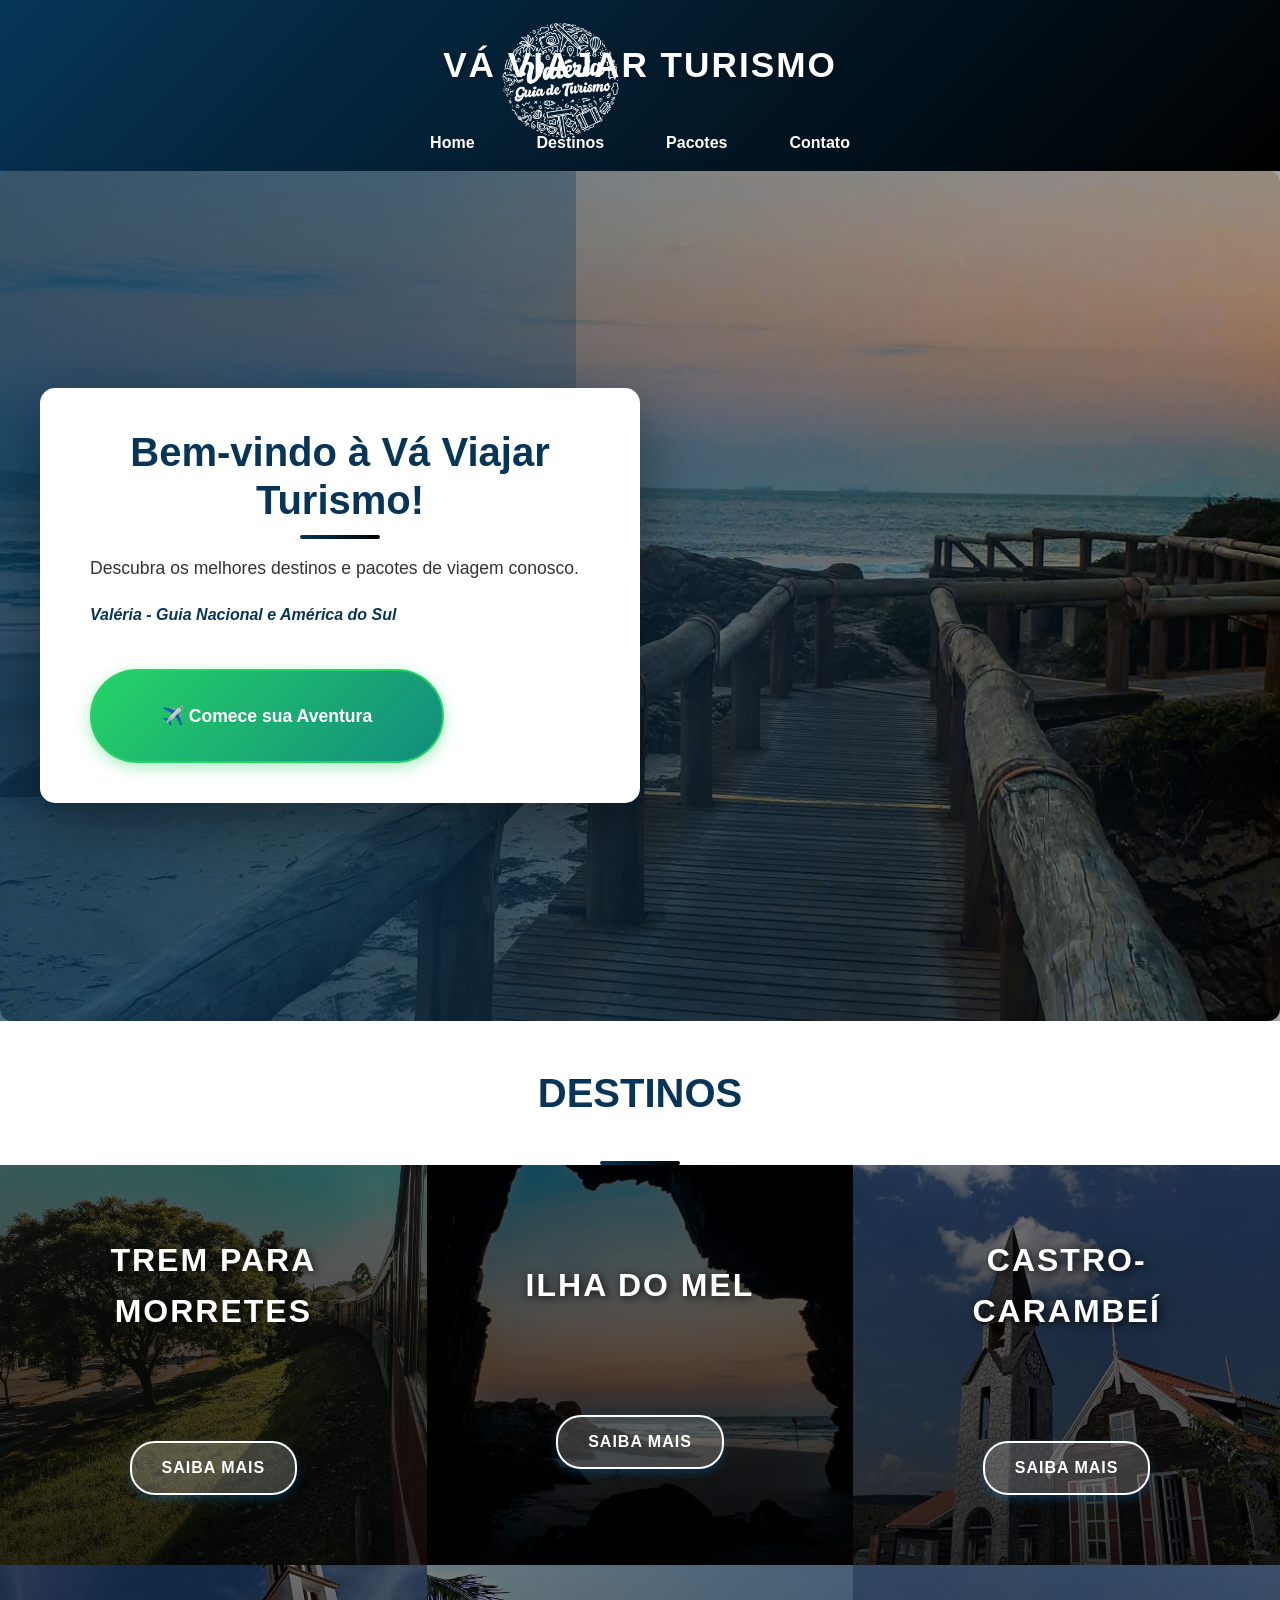
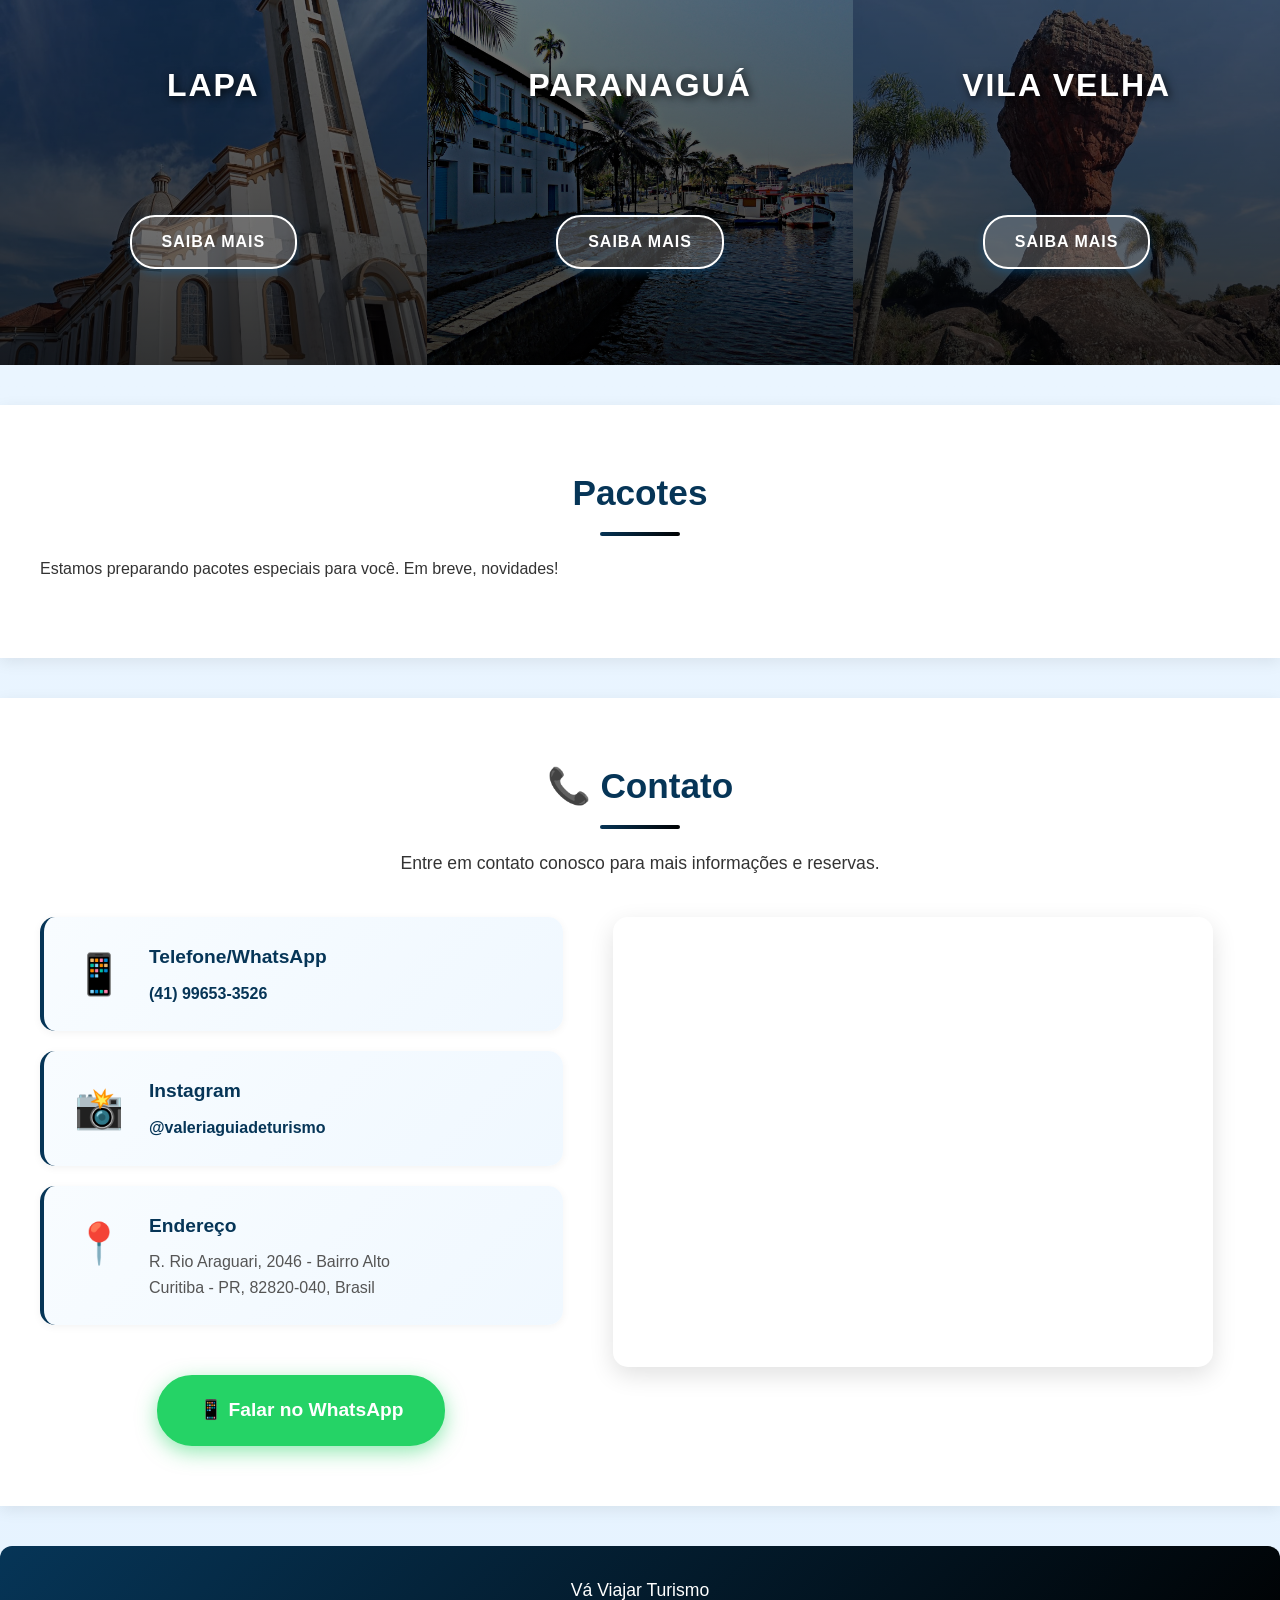
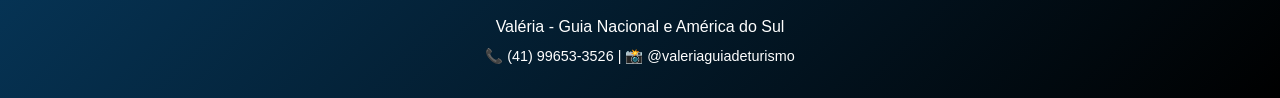
<file: index.html>
<!DOCTYPE html>
<html lang="pt-br">

<head>
    <meta charset="UTF-8">
    <meta name="viewport" content="width=device-width, initial-scale=1.0">
    <title>Vá Viajar Turismo</title>
    <link rel="stylesheet" href="styles.css" />

</head>

<body>
    <header>
        <div class="header-container">
            <div class="logo-titulo">
                <img src="Imagens/Valéria/Logo_Valéria.png" alt="Logo Vá Viajar Turismo" class="logo">
                <h1>Vá Viajar Turismo</h1>
            </div>
            <nav>
                <ul>
                    <li><a href="#home">Home</a></li>
                    <li><a href="#destinos">Destinos</a></li>
                    <li><a href="#pacotes">Pacotes</a></li>
                    <li><a href="#contato">Contato</a></li>
                </ul>
            </nav>
        </div>
    </header>

    <main>
        <section id="home">
            <div class="home-wrapper">
                <div class="home-content">
                    <h2>Bem-vindo à Vá Viajar Turismo!</h2>
                    <p>Descubra os melhores destinos e pacotes de viagem conosco.</p>
                    <p>Valéria - Guia Nacional e América do Sul</p>
                    <a href="#contato" class="btn-hero">✈️ Comece sua Aventura</a>
                </div>
            </div>
        </section>

        <section id="destinos">
            <h2>DESTINOS</h2>

            <div class="destinos-grid">

                <div class="destino-card">
                    <img src="Imagens/Serra do Mar/Serra_do_Mar_banner.jpeg" alt="Trem de Morretes">
                    <div class="destino-info">
                        <h3>Trem para Morretes</h3>
                        <p>Um passeio inesquecível pela Serra do Mar, com paisagens incríveis a bordo do trem.</p>
                        <a href="trem-morretes.html" class="btn-saiba-mais">Saiba Mais</a>
                    </div>
                </div>

                <div class="destino-card">
                    <img src="Imagens/Ilha_do_Mel/Ilha_do_mel_banner.jpg" alt="Ilha do Mel">
                    <div class="destino-info">
                        <h3>Ilha do Mel</h3>
                        <p>Um paraíso natural com praias deslumbrantes, trilhas e uma atmosfera tranquila.</p>
                        <a href="ilha-do-mel.html" class="btn-saiba-mais">Saiba Mais</a>
                    </div>
                </div>

                <div class="destino-card">
                    <img src="Imagens/Castro_Carambeí/Castro_Carambeí (1)Banner-ajustado.jpeg" alt="Castro-Carambeí">
                    <div class="destino-info">
                        <h3>Castro-Carambeí</h3>
                        <p>Conheça a rica cultura holandesa, campos verdejantes e deliciosos produtos coloniais.</p>
                        <a href="Castro_carambei.html" class="btn-saiba-mais">Saiba Mais</a>
                    </div>
                </div>

                <div class="destino-card">
                    <img src="Imagens/Lapa/Lapa (7)Banner-ajustado.jpeg" alt="Lapa">
                    <div class="destino-info">
                        <h3>Lapa</h3>
                        <p>Cidade histórica com construções centenárias e importante cenário da Revolução Federalista.
                        </p>
                        <a href="Lapa.html" class="btn-saiba-mais">Saiba Mais</a>
                    </div>
                </div>

                <div class="destino-card">
                    <img src="Imagens/Paranaguá/Paranaguá_banner.jpg" alt="Paranaguá">
                    <div class="destino-info">
                        <h3>Paranaguá</h3>
                        <p>Cidade histórica litorânea com arquitetura colonial e rica gastronomia de frutos do mar.</p>
                        <a href="paranagua.html" class="btn-saiba-mais">Saiba Mais</a>
                    </div>
                </div>

                <div class="destino-card">
                    <img src="Imagens/Vila_Velha/Vila_velha (11)Banner-ajustado.jpeg" alt="Vila Velha">
                    <div class="destino-info">
                        <h3>Vila Velha</h3>
                        <p>Formações rochosas impressionantes esculpidas pela natureza há milhões de anos.</p>
                        <a href="Vila-Velha.html" class="btn-saiba-mais">Saiba Mais</a>
                    </div>
                </div>
            </div>
        </section>


        <section id="pacotes">
            <h2>Pacotes</h2>
            <p>Estamos preparando pacotes especiais para você. Em breve, novidades!</p>
        </section>

        <section id="contato">
            <h2>📞 Contato</h2>
            <p style="text-align: center; font-size: 1.1em; margin-bottom: 30px;">Entre em contato conosco para mais
                informações e reservas.</p>

            <div class="contato-container">
                <div class="contato-info">
                    <div class="info-item">
                        <span class="icone">📱</span>
                        <div>
                            <strong>Telefone/WhatsApp</strong>
                            <p><a href="tel:+5541996533526">(41) 99653-3526</a></p>
                        </div>
                    </div>

                    <div class="info-item">
                        <span class="icone">📸</span>
                        <div>
                            <strong>Instagram</strong>
                            <p><a href="https://instagram.com/valeriaguiadeturismo"
                                    target="_blank">@valeriaguiadeturismo</a></p>
                        </div>
                    </div>

                    <div class="info-item">
                        <span class="icone">📍</span>
                        <div>
                            <strong>Endereço</strong>
                            <p>R. Rio Araguari, 2046 - Bairro Alto<br>Curitiba - PR, 82820-040, Brasil</p>
                        </div>
                    </div>

                    <div style="text-align: center; margin-top: 30px;">
                        <a href="https://wa.me/5541996533526?text=Olá!%20Gostaria%20de%20mais%20informações%20sobre%20os%20passeios."
                            target="_blank" class="btn-whatsapp">
                            📱 Falar no WhatsApp
                        </a>
                    </div>
                </div>

                <div class="contato-mapa">
                    <iframe src="https://www.google.com/maps/embed?pb=!1m18!1m12!1m3!1d3603.916219526219!2d-49.2023062880548!3d-25.407614877482622!2m3!1f0!2f0!3f0!3m2!1i1024!2i768!4f13.1!3m3!1m2!1s0x94dcef609171b783%3A0x6330f8a0ce9cf68b!2sR.%20Rio%20Araguari%2C%202046%20-%20Bairro%20Alto%2C%20Curitiba%20-%20PR%2C%2082820-040!5e0!3m2!1spt-BR!2sbr!4v1778802563577!5m2!1spt-BR!2sbr" width="600" height="450" style="border:0;" allowfullscreen="" loading="lazy" referrerpolicy="no-referrer-when-downgrade"></iframe>
                </div>
            </div>
        </section>
        
         <footer style="background: linear-gradient(135deg, #063557, #000); color: white; text-align: center; padding: 30px; margin-top: 40px; border-radius: 12px 12px 0 0;">
        <p style="margin: 0; font-size: 1.1em;">Vá Viajar Turismo</p>
        <p style="margin: 10px 0 0 0;">Valéria - Guia Nacional e América do Sul</p>
        <p style="margin: 5px 0 0 0; font-size: 0.9em;">📞 (41) 99653-3526 | 📸 @valeriaguiadeturismo</p>
    </footer>

    </main>
    
</body>

</html>
</file>
<file: styles.css>
/* Força header e home a ocuparem 100% da largura */
header {
    max-width: 100% !important;
    width: 100% !important;
}

section#home {
    max-width: 100% !important;
    width: 100% !important;
}

/* Sections específicas que devem ser centralizadas */
section#sobre,
section.destino-conteudo:not(.galeria) {
    max-width: 1200px;
    margin-left: auto;
    margin-right: auto;
}

/* Reset e configurações globais */
body {
    font-family: 'Segoe UI', Tahoma, Geneva, Verdana, sans-serif;
    line-height: 1.6;
    margin: 0;
    background: linear-gradient(to bottom, #f0f8ff, #e6f3ff);
    color: #333;
}

/* Remove o outline do mouse, mantém no teclado */
:focus:not(:focus-visible) {
    outline: none;
}

:focus-visible {
    outline: 2px solid #063557; /* Outline customizado */
    outline-offset: 2px;
}

/* Header */
header {
    background: linear-gradient(135deg, #063557, #000000);
    color: white;
    padding: 15px 0; /* Reduzi de 20px */
    margin-bottom: 0;
    box-shadow: 0 4px 10px rgba(0,0,0,0.1);
}

.logo-titulo {
    display: flex;
    align-items: center;
    justify-content: center;
    gap: 20px; /* Reduzi de 30px para aproximar logo do nome */
    margin-bottom: 15px; /* Reduzi de 20px */
    position: relative;
    min-height: 100px; /* Reduzi de 120px para evitar cortar o logo */
}

.logo {
    width: 120px; /* Reduzi de 150px */
    height: 120px;
    object-fit: contain;
    position: absolute;
    left: 500px; /* Aproximei mais do centro (antes era 20px) */
    top: 65%;
    transform: translateY(-50%);
    filter: brightness(0) invert(1);
}

header h1 {
    font-size: 2.2em;
    margin: 0;
    text-transform: uppercase; /* ← Transforma em maiúsculas via CSS */
    letter-spacing: 2px; /* ← Adiciona espaçamento entre letras */
    text-shadow: 2px 2px 4px rgba(0,0,0,0.2);
    text-align: center;
    width: 100%;
}

nav ul {
    list-style: none;
    padding: 0;
    margin: 10px 0 0 0;
    display: flex;
    justify-content: center;
    gap: 30px;
    flex-wrap: wrap;
}

nav ul li a {
    color: white;
    text-decoration: none;
    font-weight: bold;
    padding: 8px 16px;
    border-radius: 20px;
    transition: all 0.3s ease;
}

nav ul li a:hover {
    background-color: rgba(255,255,255,0.2);
    transform: translateY(-2px);
}

/* Section Home */
section#home {
    position: relative;
    padding: 100px 0;
    background-image: url('./Imagens/Ilha_do_Mel/IDMheader.jpg');
    background-size: cover;
    background-position: center;
    min-height: 650px;
    display: flex;
    align-items: center;
    margin: 0;
}

section#home::before {
    content: '';
    position: absolute;
    top: 0;
    left: 0;
    right: 0;
    bottom: 0;
    background: linear-gradient(90deg, rgba(6, 53, 87, 0.6) 30%, rgba(0, 0, 0, 0.3) 100%);
    z-index: 1;
}

section#home::after {
    content: '';
    position: absolute;
    top: 0;
    left: 0;
    width: 45%;
    height: 100%;
    background: linear-gradient(135deg, rgba(6, 53, 87, 0.5) 0%, rgba(6, 53, 87, 0.3) 50%, transparent 100%);
    z-index: 1;
}

.home-wrapper {
    max-width: 1200px;
    width: 100%;
    margin: 0 auto;
    padding: 0 40px;
    position: relative;
    z-index: 2;
}

.home-content {
    background: white;
    padding: 40px 50px; /* Reduzi de 60px */
    border-radius: 15px;
    box-shadow: 0 20px 60px rgba(0, 0, 0, 0.4);
    max-width: 500px; /* Reduzi de 550px */
}

section#home h2 {
    font-size: 2.5em; /* Reduzi de 2.8em */
    margin-bottom: 15px; /* Reduzi de 20px */
    color: #063557;
    font-weight: bold;
    line-height: 1.2;
}

section#home p {
    font-size: 1.1em; /* Reduzi de 1.2em */
    margin: 12px 0; /* Reduzi de 15px */
    color: #333;
    line-height: 1.6;
}

section#home p:last-of-type {
    font-size: 1em;
    margin-top: 20px;
    color: #063557;
    font-style: italic;
    font-weight: 600;
}

/* Sections gerais */
section {
    background: white;
    padding: 40px 30px;
    margin-bottom: 40px;
    border-radius: 12px;
    box-shadow: 0 4px 15px rgba(0,0,0,0.08);
    max-width: 1200px;
    margin-left: auto;
    margin-right: auto;
}

section h2 {
    font-size: 2.2em;
    color: #063557;
    margin-bottom: 20px;
    text-align: center;
    position: relative;
    padding-bottom: 15px;
}

section h2::after {
    content: '';
    position: absolute;
    bottom: 0;
    left: 50%;
    transform: translateX(-50%);
    width: 80px;
    height: 4px;
    background: linear-gradient(135deg, #063557, #000000);
    border-radius: 2px;
}

h1, h2, h3 {
    margin-top: 0;
}

/* Contato */
section#contato {
    max-width: 100% !important;
    margin-left: 0 !important;
    margin-right: 0 !important;
    border-radius: 0;
    padding: 60px 40px;
}

.contato-container {
    max-width: 1200px !important;
    margin-left: auto !important;
    margin-right: auto !important;
    display: grid;
    grid-template-columns: 1fr 1.2fr;
    gap: 50px;
    margin-top: 40px;
}

section#contato h2,
section#contato > p {
    max-width: 1200px;
    margin-left: auto;
    margin-right: auto;
} 

.contato-info {
    display: flex;
    flex-direction: column;
    gap: 20px;
}

.info-item {
    display: flex;
    align-items: flex-start;
    gap: 20px;
    padding: 25px;
    background: linear-gradient(135deg, #f8fcff, #f0f8ff);
    border-radius: 15px;
    border-left: 4px solid #063557;
    transition: all 0.3s ease;
    box-shadow: 0 2px 8px rgba(0,0,0,0.05);
}

.info-item:hover {
    transform: translateX(8px);
    box-shadow: 0 4px 15px rgba(0,119,204,0.15);
}

.info-item .icone {
    font-size: 2.5em;
    min-width: 60px;
    text-align: center;
}

.info-item strong {
    display: block;
    color: #063557;
    font-size: 1.2em;
    margin-bottom: 8px;
    font-weight: 700;
}

.info-item p {
    margin: 0;
    color: #555;
    line-height: 1.6;
}

.info-item a {
    color: #063557;
    text-decoration: none;
    font-weight: 600;
}

.info-item a:hover {
    text-decoration: underline;
}

.btn-whatsapp {
    display: inline-block;
    background: #25D366;
    color: white;
    padding: 18px 40px;
    text-decoration: none;
    border-radius: 35px;
    font-weight: bold;
    font-size: 1.2em;
    box-shadow: 0 6px 20px rgba(37, 211, 102, 0.5);
    transition: all 0.3s ease;
    border: 2px solid #25D366;
}

.btn-whatsapp:hover {
    background: #128C7E;
    border-color: #128C7E;
    transform: translateY(-3px);
    box-shadow: 0 8px 25px rgba(37, 211, 102, 0.6);
}

.contato-mapa iframe {
    box-shadow: 0 8px 25px rgba(0,0,0,0.12);
    border-radius: 15px;
    border: 3px solid #f0f8ff;
}

/* Destinos */
section#destinos {
    margin-top: 60px;
}

.destinos-grid {
    display: grid;
    grid-template-columns: repeat(auto-fit, minmax(300px, 1fr));
    gap: 25px;
    margin-top: 20px;
}

.destino-card {
    background: white;
    border-radius: 12px;
    overflow: hidden;
    box-shadow: 0 4px 15px rgba(0,0,0,0.1);
    transition: all 0.3s ease;
}

.destino-card:hover {
    transform: translateY(-10px);
    box-shadow: 0 8px 25px rgba(0,0,0,0.2);
}

.destino-card img {
    width: 100%;
    height: 250px;
    object-fit: cover;
}

.destino-info {
    padding: 20px;
}

.destino-info h3 {
    margin: 0 0 10px 0;
    color: #00090f;
    font-size: 1.4em;
}

.destino-info p {
    color: #666;
    margin-bottom: 15px;
    line-height: 1.5;
}

/* Botões */
.btn-saiba-mais {
    display: inline-block;
    background: linear-gradient(135deg, #063557, #000000);
    color: white;
    padding: 12px 28px;
    text-decoration: none;
    border-radius: 25px;
    transition: all 0.3s ease;
    font-weight: bold;
    box-shadow: 0 4px 10px rgba(0,119,204,0.3);
}

.btn-saiba-mais:hover {
    transform: translateY(-2px);
    box-shadow: 0 6px 15px rgba(0,119,204,0.4);
}

.btn-hero {
    display: inline-block;
    background: linear-gradient(135deg, #063557, #000);
    color: white;
    padding: 18px 40px;
    text-decoration: none;
    border-radius: 30px;
    font-weight: bold;
    font-size: 1.2em;
    box-shadow: 0 6px 20px rgba(6, 53, 87, 0.4);
    transition: all 0.3s ease;
    border: 2px solid #063557;
    margin-top: 30px;
}

.btn-hero:hover {
    background: linear-gradient(135deg, #000, #063557);
    transform: translateY(-3px);
}

/* Páginas de destinos */
/* Seção Destinos - Grid de tela cheia */
section#destinos {
    margin-top: 0; /* Remove margem para colar no header */
    padding: 0; /* Remove padding */
    background: transparent; /* Remove fundo branco */
    border-radius: 0; /* Remove bordas arredondadas */
    box-shadow: none; /* Remove sombra */
    max-width: 100%; /* Ocupa toda a largura */
}

section#destinos h2 {
    background: white;
    padding: 40px 20px;
    margin: 0;
    font-size: 2.5em;
}

.destinos-grid {
    display: grid;
    grid-template-columns: repeat(3, 1fr); /* 3 colunas */
    gap: 0; /* Sem espaçamento entre cards */
    margin: 0;
}

.destino-card {
    position: relative;
    height: 400px; /* Altura fixa dos cards */
    overflow: hidden;
    border-radius: 0; /* Remove bordas arredondadas */
    box-shadow: none;
    transition: transform 0.3s ease;
}

.destino-card img {
    width: 100%;
    height: 100%;
    object-fit: cover;
    filter: brightness(0.7); /* Escurece a imagem para destacar o texto */
}

.destino-card:hover img {
    transform: scale(1.1);
    filter: brightness(0.5);
}

.destino-info {
    position: absolute;
    top: 0;
    left: 0;
    right: 0;
    bottom: 0;
    display: flex;
    flex-direction: column;
    justify-content: center;
    align-items: center;
    text-align: center;
    padding: 40px;
    background: linear-gradient(to bottom, rgba(0,0,0,0.3), rgba(0,0,0,0.7));
}

.destino-info h3 {
    color: white;
    font-size: 2em;
    text-transform: uppercase;
    letter-spacing: 2px;
    margin-bottom: 20px;
    text-shadow: 2px 2px 8px rgba(0,0,0,0.8);
}

.destino-info p {
    color: white;
    font-size: 1em;
    margin-bottom: 20px;
    opacity: 0;
    transition: opacity 0.3s ease;
}

.destino-card:hover .destino-info p {
    opacity: 1;
}

.btn-saiba-mais {
    background: rgba(255,255,255,0.2);
    color: white;
    border: 2px solid white;
    padding: 12px 30px;
    text-transform: uppercase;
    letter-spacing: 1px;
}

.btn-saiba-mais:hover {
    background: white;
    color: #063557;
}

/* Responsivo */
@media (max-width: 968px) {
    .destinos-grid {
        grid-template-columns: repeat(2, 1fr); /* 2 colunas em tablets */
    }
}

@media (max-width: 768px) {
    .destinos-grid {
        grid-template-columns: 1fr; /* 1 coluna em mobile */
    }
    
    .destino-card {
        height: 300px;
    }
}

/* Galeria - Seção full-width */
.galeria {
    width: 100% !important;
    max-width: none !important;
    margin: 60px 0 0 0 !important;
    padding: 100px 0 !important;
    background: #f8f9fa;
    position: relative;
    left: auto !important;
    right: auto !important;
    margin-left: 0 !important;
    margin-right: 0 !important;
}

.galeria h3 {
    color: #063557;
    font-size: 2.5em;
    font-weight: 700;
    text-align: center;
    margin-bottom: 60px;
    text-transform: uppercase;
    letter-spacing: 2px;
    max-width: 1600px;
    margin-left: auto;
    margin-right: auto;
    padding: 0 40px;
}

/* Grid 3x3 - TODAS as células com mesma altura */
.galeria-grid {
    display: grid !important;
    grid-template-columns: repeat(3, 1fr) !important;
    gap: 0 !important;
    max-width: 1600px !important;
    margin: 0 auto !important;
    padding: 0 40px !important;
}

/* Links de imagem E vídeo (mesmo tamanho) */
.galeria-link,
.galeria-video {
    position: relative;
    display: block;
    height: 500px;
    overflow: hidden;
    cursor: pointer;
    transition: transform 0.3s ease;
}

/* Overlay das imagens */
.galeria-link::before {
    content: '';
    position: absolute;
    top: 0;
    left: 0;
    right: 0;
    bottom: 0;
    background: linear-gradient(
        to bottom,
        rgba(0, 0, 0, 0.2),
        rgba(0, 0, 0, 0.5)
    );
    z-index: 1;
    transition: background 0.3s ease;
}

.galeria-link:hover::before {
    background: linear-gradient(
        to bottom,
        rgba(0, 0, 0, 0.4),
        rgba(0, 0, 0, 0.7)
    );
}

.galeria-link::after {
    content: '🔍 Ver ampliado';
    position: absolute;
    top: 50%;
    left: 50%;
    transform: translate(-50%, -50%);
    color: white;
    font-size: 1.3em;
    font-weight: 700;
    text-transform: uppercase;
    letter-spacing: 2px;
    opacity: 0;
    z-index: 2;
    transition: opacity 0.3s ease;
    text-shadow: 2px 2px 8px rgba(0, 0, 0, 0.8);
}

.galeria-link:hover::after {
    opacity: 1;
}

/* Imagens */
.galeria-grid img {
    width: 100%;
    height: 100%;
    object-fit: cover;
    transition: transform 0.5s ease;
    display: block;
}

.galeria-link:hover img {
    transform: scale(1.1);
}

/* Container do vídeo (MESMO estilo que galeria-link) */
.galeria-video {
    background: #000;
}

.galeria-video video {
    width: 100%;
    height: 100%;
    object-fit: cover;
    display: block;
}

/* Overlay do vídeo */
.video-overlay {
    position: absolute;
    top: 0;
    left: 0;
    right: 0;
    bottom: 0;
    background: linear-gradient(
        to bottom,
        rgba(0, 0, 0, 0.3),
        rgba(0, 0, 0, 0.6)
    );
    display: flex;
    align-items: center;
    justify-content: center;
    opacity: 1;
    transition: opacity 0.3s ease;
    pointer-events: none;
    z-index: 3;
}

.galeria-video:hover .video-overlay {
    opacity: 0;
}

.video-overlay span {
    color: white;
    font-size: 1.5em;
    font-weight: 700;
    text-transform: uppercase;
    letter-spacing: 2px;
    text-shadow: 2px 2px 8px rgba(0, 0, 0, 0.8);
}

/* Responsivo */
@media (max-width: 1200px) {
    .galeria-grid {
        grid-template-columns: repeat(2, 1fr) !important;
    }
}

@media (max-width: 768px) {
    .galeria-grid {
        grid-template-columns: 1fr !important;
        padding: 0 20px !important;
    }
    
    .galeria-link,
    .galeria-video {
        height: 300px;
    }
    
    .galeria h3 {
        font-size: 2em;
    }
}

/* Modal */
.modal-galeria {
    display: none;
    position: fixed;
    z-index: 9999;
    left: 0;
    top: 0;
    width: 100%;
    height: 100%;
    background-color: rgba(0, 0, 0, 0.95);
    cursor: zoom-out;
}

.modal-galeria.ativo {
    display: flex !important;
    justify-content: center;
    align-items: center;
}

.modal-galeria img {
    max-width: 90%;
    max-height: 90vh;
    object-fit: contain;
    border-radius: 8px;
    box-shadow: 0 0 50px rgba(255,255,255,0.1);
}

.btn-fechar-modal {
    position: absolute;
    top: 30px;
    right: 50px;
    color: white;
    font-size: 60px;
    font-weight: bold;
    cursor: pointer;
    background: rgba(0, 0, 0, 0.5);
    border: none;
    width: 60px;
    height: 60px;
    border-radius: 50%;
    display: flex;
    align-items: center;
    justify-content: center;
    transition: all 0.3s ease;
    z-index: 10001;
    line-height: 1;
    padding: 0;
}

.btn-fechar-modal:hover {
    background: rgba(255, 68, 68, 0.8);
    transform: scale(1.1) rotate(90deg);
    color: white;
}

/* Responsivo */
@media (max-width: 968px) {
    .contato-container {
        grid-template-columns: 1fr;
        gap: 30px;
    }
    
    .contato-mapa iframe {
        height: 350px;
    }
    
    section#home .home-wrapper {
        padding: 0 30px;
    }
    
    .home-content {
        padding: 40px;
        max-width: 90%;
    }
    
    section#home h2 {
        font-size: 2.2em;
    }
}

@media (max-width: 768px) {
    .destinos-grid {
        grid-template-columns: 1fr;
    }
    
    section#home {
        padding: 60px 0;
        min-height: 550px;
    }
    
    section#home::after {
        width: 70%;
    }
    
    .home-content {
        padding: 30px;
    }
    
    section#home h2 {
        font-size: 1.8em;
    }
    
    section#home p {
        font-size: 1.1em;
    }
    
    .destino-header h2 {
        font-size: 2em;
    }
    
    .destino-hero img {
        height: 300px;
    }
    
    .galeria-grid {
        grid-template-columns: 1fr;
    }
    
    .galeria-grid img {
        height: 250px;
    }
    
    .logo {
        width: 100px;
        height: 100px;
    }
    
    header h1 {
        font-size: 1.8em;
    }
}

/* CTA Reserva */
.cta-reserva {
    background: linear-gradient(135deg, #063557, #0a4d7a);
    color: white;
    text-align: center;
    padding: 60px 40px; /* Reduzi de 70px */
    margin: 0;
    width: 100%;
    max-width: 100%;
    border-radius: 0;
}

.cta-reserva h3 {
    font-size: 2.2em; /* Reduzi de 2.5em */
    margin-bottom: 15px;
    color: white;
    font-weight: 700;
}

.cta-reserva p {
    font-size: 1.15em; /* Reduzi de 1.3em */
    margin-bottom: 35px;
    color: white;
    max-width: 700px; /* Reduzi de 800px */
    margin-left: auto;
    margin-right: auto;
}

/* Container dos botões */
.botoes-cta {
    display: flex;
    gap: 20px;
    justify-content: center;
    align-items: center;
    flex-wrap: wrap;
}

/* Botão WhatsApp */
.btn-hero {
    display: inline-flex;
    align-items: center;
    justify-content: center;
    background: linear-gradient(135deg, #25D366, #128C7E);
    color: white;
    padding: 15px 35px; /* Reduzi de 18px 40px */
    text-decoration: none;
    border-radius: 50px;
    font-weight: bold;
    font-size: 1.1em; /* Reduzi de 1.2em */
    box-shadow: 0 4px 15px rgba(37, 211, 102, 0.4);
    transition: all 0.3s ease;
    border: 2px solid #25D366;
    white-space: nowrap;
    min-width: 240px; /* Reduzi de 280px */
    height: 55px; /* Reduzi de 60px */
}

.btn-hero:hover {
    background: linear-gradient(135deg, #128C7E, #075E54);
    transform: translateY(-3px);
    box-shadow: 0 6px 20px rgba(37, 211, 102, 0.6);
}

/* Botão Voltar */
.btn-voltar {
    display: inline-flex;
    align-items: center;
    justify-content: center;
    background: transparent;
    color: white;
    padding: 15px 35px; /* Reduzi de 18px 40px */
    text-decoration: none;
    border-radius: 50px;
    font-weight: bold;
    font-size: 1.1em; /* Reduzi de 1.2em */
    transition: all 0.3s ease;
    border: 2px solid white;
    white-space: nowrap;
    min-width: 240px; /* Reduzi de 280px */
    height: 55px; /* Reduzi de 60px */
}

.btn-voltar:hover {
    background: rgba(255, 255, 255, 0.15);
    transform: translateY(-3px);
    box-shadow: 0 4px 15px rgba(255, 255, 255, 0.2);
}

/* Responsivo */
@media (max-width: 768px) {
    .cta-reserva {
        padding: 50px 30px;
    }
    
    .cta-reserva h3 {
        font-size: 1.8em;
    }
    
    .cta-reserva p {
        font-size: 1em;
    }
    
    .botoes-cta {
        flex-direction: column;
        gap: 15px;
    }
    
    .btn-hero,
    .btn-voltar {
        width: 100%;
        max-width: 300px;
    }
}

/* Pacotes e Contato - Ocupam 100% da largura */
section#pacotes,
section#contato {
    max-width: 100% !important;
    margin-left: 0 !important;
    margin-right: 0 !important;
    border-radius: 0; /* Remove bordas arredondadas */
    padding: 60px 40px; /* Mantém padding interno */
}

/* Container interno para manter o conteúdo centralizado */
section#pacotes > *,
section#contato > * {
    max-width: 1200px;
    margin-left: auto;
    margin-right: auto;
}

/* Página de destinos individuais - Layout de tela cheia */
.destino-hero-completo {
    position: relative;
    height: 70vh;
    min-height: 500px;
    background-image: url('./Imagens/Serra do Mar/SDM-hero.jpg');
    background-size: cover;
    background-position: center;
    background-attachment: fixed;
    display: flex;
    align-items: center;
    justify-content: center;
    margin: 0;
    padding: 0;
    width: 100%;
    max-width: 100%;
    border-radius: 0;
    overflow: hidden;
}

.hero-overlay {
    position: absolute;
    top: 0;
    left: 0;
    right: 0;
    bottom: 0;
    background: linear-gradient(
        to bottom,
        rgba(0, 0, 0, 0.4),
        rgba(6, 53, 87, 0.6)
    );
    z-index: 1;
}

.hero-content-wrapper {
    position: relative;
    z-index: 2;
    text-align: center;
    color: white;
    max-width: 900px;
    padding: 0 40px;
}

.hero-content-wrapper h2 {
    font-size: 3.5em;
    margin-bottom: 20px;
    text-shadow: 3px 3px 10px rgba(0, 0, 0, 0.8);
    animation: fadeInDown 1s ease;
    color: white;
}

.hero-content-wrapper h2::after {
    display: none;
}

.hero-content-wrapper .subtitulo {
    font-size: 1.5em;
    margin-bottom: 40px;
    text-shadow: 2px 2px 8px rgba(0, 0, 0, 0.8);
    animation: fadeInUp 1s ease 0.3s both;
}

.btn-hero-scroll {
    display: inline-block;
    background: rgba(255, 255, 255, 0.2);
    color: white;
    padding: 18px 45px;
    text-decoration: none;
    border-radius: 50px;
    font-weight: bold;
    font-size: 1.2em;
    border: 3px solid white;
    transition: all 0.4s ease;
    backdrop-filter: blur(10px);
    animation: fadeInUp 1s ease 0.6s both;
}

.btn-hero-scroll:hover {
    background: white;
    color: #063557;
    transform: translateY(-5px);
    box-shadow: 0 10px 30px rgba(255, 255, 255, 0.3);
}

@keyframes fadeInDown {
    from {
        opacity: 0;
        transform: translateY(-30px);
    }
    to {
        opacity: 1;
        transform: translateY()
    }
}

/* Garante que nenhuma section pai limite a largura do hero */
section.destino-hero-completo {
    max-width: 100% !important;
    margin: 0 !important;
    padding: 0 !important;
    box-shadow: none !important;
}

/* Conteúdo de texto centralizado */
.destino-conteudo {
    width: 100%;
    max-width: 100%;
    margin: 0;
    padding: 80px 0 60px 0; /* Padding só em cima/baixo */
    background: white;
}
/* Container interno para centralizar o conteúdo */
.destino-conteudo-wrapper {
    max-width: 1200px;
    margin: 0 auto;
    padding: 0 40px;
}

/* Sobre o Destino - Destaque no topo */
.sobre-destino-destaque {
    width: 100vw;
    max-width: 100vw;
    position: relative;
    left: 50%;
    right: 50%;
    margin-left: -50vw;
    margin-right: -50vw;
    background: linear-gradient(135deg, #e6f3ff, #cce7ff);
    padding: 60px 0; /* Aumentei o padding vertical */
    margin-bottom: 60px;
    box-shadow: 0 4px 20px rgba(0, 0, 0, 0.08);
}

/* Container interno centralizado */
.sobre-destino-destaque-inner {
    max-width: 1200px;
    margin: 0 auto;
    padding: 0 40px;
    border-left: 6px solid #063557;
    padding-left: 40px;
}

.sobre-destino-destaque h3 {
    color: #063557;
    font-size: 2.5em; /* Aumentei o tamanho */
    font-weight: 700; /* Bold */
    margin-bottom: 25px;
    text-align: left;
    text-transform: uppercase; /* Caixa alta */
    letter-spacing: 1px;
}

.sobre-destino-destaque p {
    font-size: 1.2em; /* Aumentei */
    font-weight: 500; /* Semi-bold */
    line-height: 1.9;
    color: #1a1a1a;
    text-align: justify;
}

/* Grid de 3 cards */
.info-cards-grid {
    display: grid;
    grid-template-columns: repeat(3, 1fr);
    gap: 25px;
    margin-bottom: 60px;
    width: 100%; /* Ocupa toda a largura do wrapper */
}
/* Cards individuais */
/* Wrapper dos cards - ocupa 100% da tela */
.info-cards-wrapper {
    width: 100vw;
    max-width: 100vw;
    position: relative;
    left: 50%;
    right: 50%;
    margin-left: -50vw;
    margin-right: -50vw;
    background: white;
    padding: 60px 0;
    margin-bottom: 0;
}

/* Grid de 3 cards - centralizado */
.info-cards-grid {
    display: grid;
    grid-template-columns: repeat(3, 1fr);
    gap: 30px;
    max-width: 1200px;
    margin: 0 auto;
    padding: 0 40px;
}

/* Cards individuais */
.info-card {
    background: white;
    padding: 35px;
    border-radius: 12px;
    box-shadow: 0 4px 15px rgba(0,0,0,0.1);
    border-top: 4px solid #063557;
    transition: transform 0.3s ease, box-shadow 0.3s ease;
    display: flex;
    flex-direction: column;
}

.info-card:hover {
    transform: translateY(-5px);
    box-shadow: 0 8px 25px rgba(0,0,0,0.15);
}

.info-card h3 {
    color: #063557;
    font-size: 1.5em;
    font-weight: 700;
    margin-bottom: 25px;
    padding-bottom: 15px;
    border-bottom: 2px solid #e6f3ff;
}

.info-card ul {
    list-style: none;
    padding: 0;
    margin: 0;
    flex-grow: 1;
}

.info-card ul li {
    padding: 12px 0;
    color: #555;
    font-size: 1.05em;
    line-height: 1.6;
    border-bottom: 1px solid #f0f8ff;
}

.info-card ul li:last-child {
    border-bottom: none;
}

/* Card de informações */
.info-detalhes {
    display: flex;
    flex-direction: column;
    gap: 15px;
}

.info-detalhes p {
    background: #f8fcff;
    padding: 18px;
    border-radius: 8px;
    border-left: 3px solid #063557;
    margin: 0;
    line-height: 1.6;
}

.info-detalhes strong {
    color: #063557;
    display: block;
    margin-bottom: 5px;
    font-size: 1.1em;
    font-weight: 700;
}

/* Responsivo */
@media (max-width: 968px) {
    .info-cards-grid {
        grid-template-columns: 1fr;
        gap: 20px;
        padding: 0 20px;
    }
    
    .sobre-destino-destaque-inner {
        padding: 0 20px;
    }
    
    .sobre-destino-destaque h3 {
        font-size: 2em;
    }
}

/* Galeria ocupa 100% com fundo */
.galeria {
    width: 100% !important;
    max-width: 100% !important;
    padding: 60px 0;
    margin: 60px 0 0 0;
    background: #f8f9fa;
}

.galeria h3 {
    max-width: 1200px;
    margin-left: auto;
    margin-right: auto;
    padding: 0 40px 30px 40px;
}

.galeria-grid {
    max-width: 1200px;
    margin-left: auto;
    margin-right: auto;
    padding: 0 40px;
}



.botoes-cta {
    display: flex !important;
    flex-direction: row !important;
    gap: 25px !important;
    justify-content: center !important;
    align-items: center !important;
    flex-wrap: wrap !important;
}

/* Força ambos os botões a terem o mesmo tamanho */
.btn-hero,
.btn-voltar {
    min-width: 280px; /* Largura mínima igual */
    height: 60px; /* Altura fixa igual */
    display: inline-flex !important;
    align-items: center;
    justify-content: center;
    text-align: center;
}
</file>
